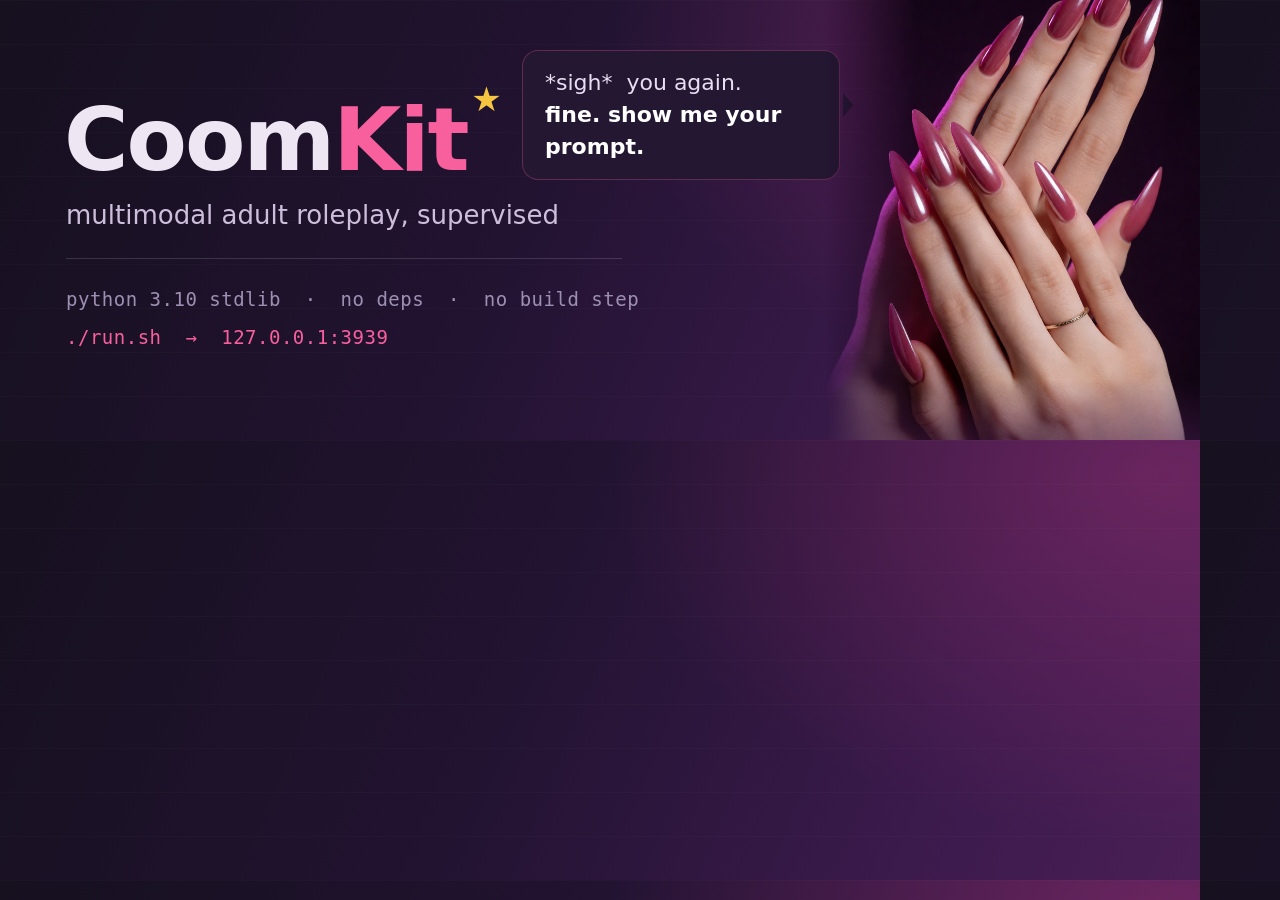
<file: docs/banner.html>
<!doctype html>
<!-- The README banner, as a reproducible source. Rasterise with:
     google-chrome-stable --headless=new --screenshot=docs/banner.png \
       --window-size=1200,440 --hide-scrollbars docs/banner.html
     The photo is docs/banner-hands.png — krea2, seed 3303, rendered through
     the bundled workflow. Regenerate it the same way or not at all. -->
<html>
<head>
<meta charset="utf-8">
<style>
  * { margin: 0; padding: 0; box-sizing: border-box; }
  html, body { width: 1200px; height: 440px; overflow: hidden; }
  body {
    position: relative;
    font-family: "Noto Sans", "DejaVu Sans", Arial, sans-serif;
    background:
      repeating-linear-gradient(180deg,
        rgba(255,255,255,.016) 0 1px, transparent 1px 44px),
      radial-gradient(900px 600px at 96% 8%,
        rgba(214, 60, 134, .28), transparent 60%),
      linear-gradient(112deg, #16101f 0%, #221331 44%, #3b1a4c 78%, #4a1f56 100%);
    color: #efe6f4;
  }
  .wordmark {
    position: absolute; left: 64px; top: 96px;
    font-size: 88px; font-weight: 800; letter-spacing: -2px; line-height: 1;
  }
  .wordmark .kit { color: #f75f9d; }
  .wordmark .star {
    position: absolute; top: -14px; right: -34px;
    font-size: 34px; color: #f5c542; letter-spacing: 0;
  }
  .tag {
    position: absolute; left: 66px; top: 200px;
    font-size: 26px; color: #cdbfdc;
  }
  .rule {
    position: absolute; left: 66px; top: 258px; width: 556px; height: 1px;
    background: rgba(255,255,255,.14);
  }
  .mono {
    position: absolute; left: 66px;
    font-family: "Noto Sans Mono", "DejaVu Sans Mono", monospace;
    font-size: 19px; color: #9d8fb2; letter-spacing: .5px;
  }
  .mono.run { color: #f75f9d; }
  .bubble {
    position: absolute; left: 522px; top: 50px; width: 318px;
    padding: 16px 22px;
    background: #241732;
    border: 1px solid rgba(247, 95, 157, .28);
    border-radius: 16px;
    font-size: 22px; line-height: 1.45; color: #e9def2;
  }
  .bubble b { color: #ffffff; }
  .bubble::after {
    content: "";
    position: absolute; right: -14px; top: 44px;
    border: 10px solid transparent;
    border-left-color: #241732;
    border-right-width: 0;
    transform: scaleY(1.2);
  }
  .hands {
    position: absolute; right: -56px; top: -110px; width: 430px;
    -webkit-mask-image:
      linear-gradient(90deg, transparent 0, #000 90px),
      linear-gradient(180deg, #000 78%, transparent 99%);
    -webkit-mask-composite: source-in;
    mask-image:
      linear-gradient(90deg, transparent 0, #000 90px),
      linear-gradient(180deg, #000 78%, transparent 99%);
    mask-composite: intersect;
  }
</style>
</head>
<body>
  <div class="wordmark">Coom<span class="kit">Kit</span><span class="star">★</span></div>
  <div class="tag">multimodal adult roleplay, supervised</div>
  <div class="rule"></div>
  <div class="mono" style="top: 288px">python 3.10 stdlib&nbsp;&nbsp;·&nbsp;&nbsp;no deps&nbsp;&nbsp;·&nbsp;&nbsp;no build step</div>
  <div class="mono run" style="top: 326px">./run.sh&nbsp;&nbsp;→&nbsp;&nbsp;127.0.0.1:3939</div>
  <div class="bubble">*sigh*&nbsp; you again.<br><b>fine. show me your prompt.</b></div>
  <img class="hands" src="banner-hands.png" alt="">
</body>
</html>
</file>
